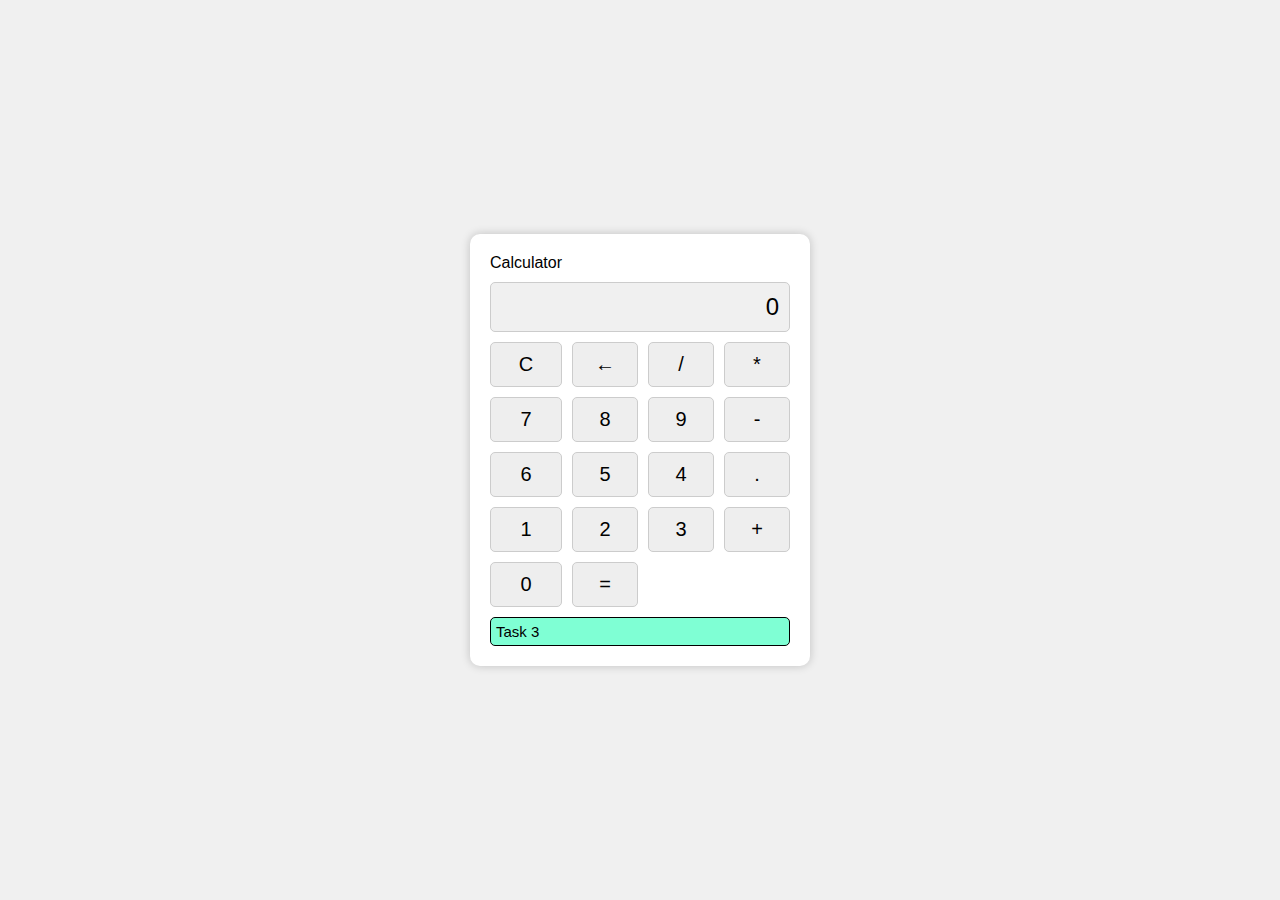
<file: calculator/index.html>
<!DOCTYPE html>
<html lang="en">
  <head>
    <meta charset="UTF-8" />
    <meta name="viewport" content="width=device-width, initial-scale=1.0" />
    <link rel="stylesheet" href="styles.css" />
    <title>Basic Calculator</title>
  </head>
  <body>
    <div class="calculator">
      <div class="boxer" id="boxer">Calculator</div>
      <div class="display" id="display">0</div>
      <button class="btn" id="clear">C</button>
      <button class="btn" id="backspace">←</button>
      <button class="btn" id="divide">/</button>
      <button class="btn" id="multiply">*</button>
      <button class="btn" id="7">7</button>
      <button class="btn" id="8">8</button>
      <button class="btn" id="9">9</button>
      <button class="btn" id="subtract">-</button>
      <button class="btn" id="6">6</button>
      <button class="btn" id="5">5</button>
      <button class="btn" id="4">4</button>
      <button class="btn" id="decimal">.</button>
      <button class="btn" id="1">1</button>
      <button class="btn" id="2">2</button>
      <button class="btn" id="3">3</button>
      <button class="btn" id="add">+</button>
      <button class="btn" id="0">0</button>
      <button class="btn" id="equals">=</button>

      <div class="display2" id="display2">
        Task 3
      </div>
    </div>
    <script src="script.js"></script>
  </body>
</html>
</file>
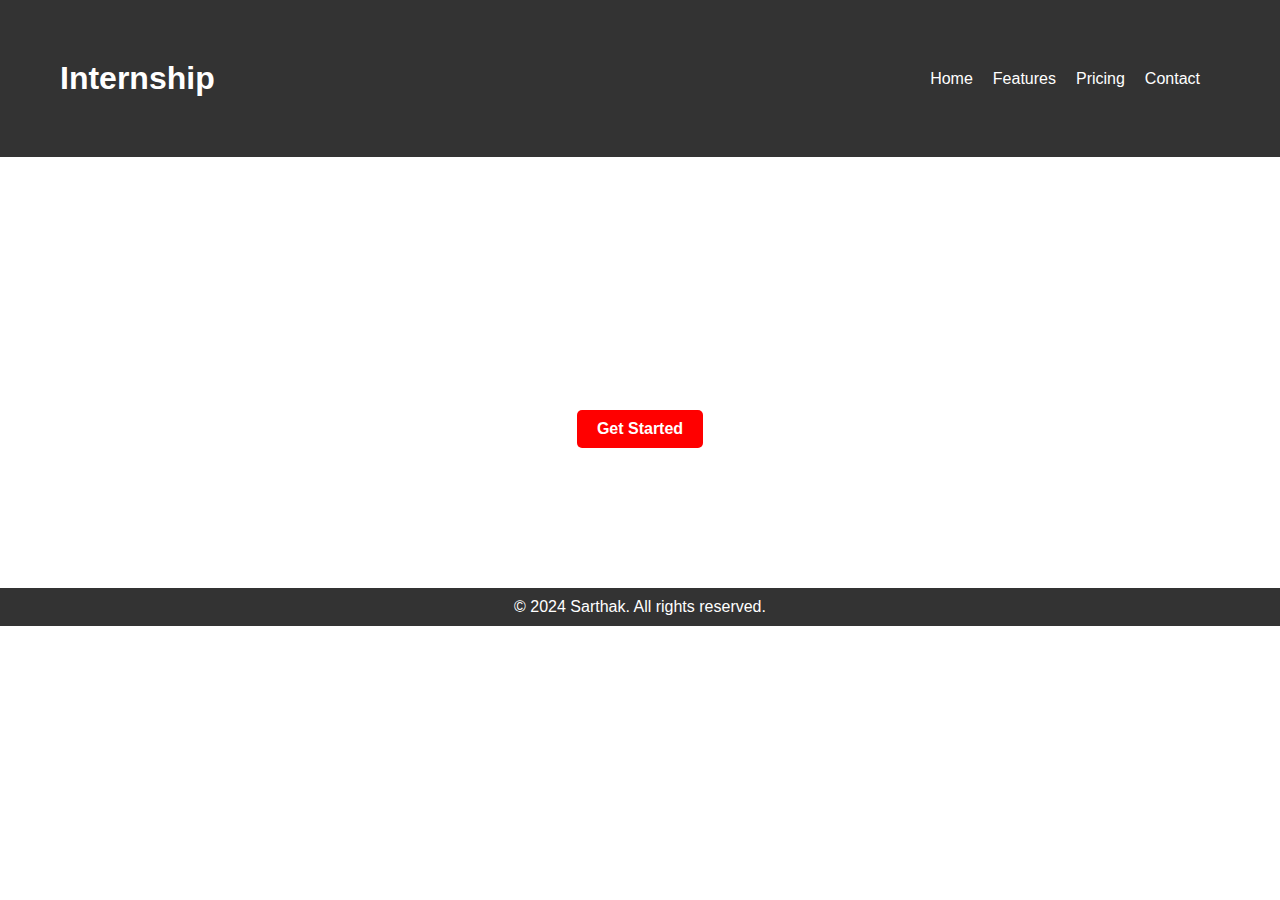
<file: landing page/index.html>
<!DOCTYPE html>
<html lang="en">
  <head>
    <meta charset="UTF-8" />
    <meta name="viewport" content="width=device-width, initial-scale=1.0" />
    <link rel="stylesheet" href="styles.css" />
    <title> Landing Page</title>
  </head>
  <body>
    <header>
      <h1> Internship</h1>
      <nav>
        <ul>
          <li><a href="#">Home</a></li>
          <li><a href="#">Features</a></li>
          <li><a href="#">Pricing</a></li>
          <li><a href="#">Contact</a></li>
        </ul>
      </nav>
    </header>

    <section class="intern">
      <h2>Welcome to Internship.com</h2>
      <p>Discover the amazing features that will revolutionize your life!</p>
      <a href="#" class="cta-button">Get Started</a>
    </section>

    <footer>
      <p>
        &copy; 2024 Sarthak. All rights reserved.<br />
          </p>
    </footer>
  </body>
</html>
</file>
<file: calculator/styles.css>
body {
    display: flex;
    justify-content: center;
    align-items: center;
    height: 100vh;
    margin: 0;
    background-color: #f0f0f0;
    font-family: Arial, sans-serif;
  }
  
  .calculator {
    display: grid;
    grid-template-columns: repeat(4, 1fr);
    grid-gap: 10px;
    max-width: 300px;
    padding: 20px;
    background-color: #fff;
    border-radius: 10px;
    box-shadow: 0 0 10px rgba(0, 0, 0, 0.2);
  }
  
  .display {
    grid-column: 1 / -1;
    text-align: right;
    padding: 10px;
    font-size: 24px;
    background-color: #f0f0f0;
    border: 1px solid #ccc;
    border-radius: 5px;
  }
  
  .display2 {
    grid-column: 1 / -1;
    text-align: left;
    padding: 5px;
    font-size: 15px;
    background-color: aquamarine;
    border: 1px solid black;
    border-radius: 5px;
  }
  
  .btn {
    padding: 10px;
    font-size: 20px;
    text-align: center;
    background-color: #eee;
    border: 1px solid #ccc;
    border-radius: 5px;
    cursor: pointer;
    transition: background-color 0.3s;
  }
  
  .btn:hover {
    background-color: #ddd;
  }
  
  .about {
    text-align: center;
  }
</file>
<file: landing page/styles.css>
body,
h1,
h2,
p,
ul,
li {
  margin: 0;
  padding: 0;
}

body {
  font-family: Arial, sans-serif;
}

/* Header styles */
header {
  background-color: #333;
  color: #fff;
  padding: 60px;
  display: flex;
  justify-content: space-between;
  align-items: center;
}

nav ul {
  list-style: none;
  display: flex;
  align-items: center;
}

nav li {
  margin-right: 20px;
  align-items: center;
}

nav a {
  text-decoration: none;
  color: #fff;
  align-items: center;
}

.intern {
  background-image: url("");
  background-size: cover;
  text-align: center;
  padding: 140px 0;
  color: #fff;
}

.intern h2 {
  font-size: 36px;
  margin-bottom: 20px;
}

.intern p {
  font-size: 18px;
  margin-bottom: 30px;
}

.cta-button {
  display: inline-block;
  padding: 10px 20px;
  background-color:red;
  color: #fff;
  text-decoration: none;
  border-radius: 5px;
  font-weight: bold;
}

/* Footer styles */
footer {
  background-color: #333;
  color: #fff;
  text-align: center;
  padding: 10px 0;
}
</file>
